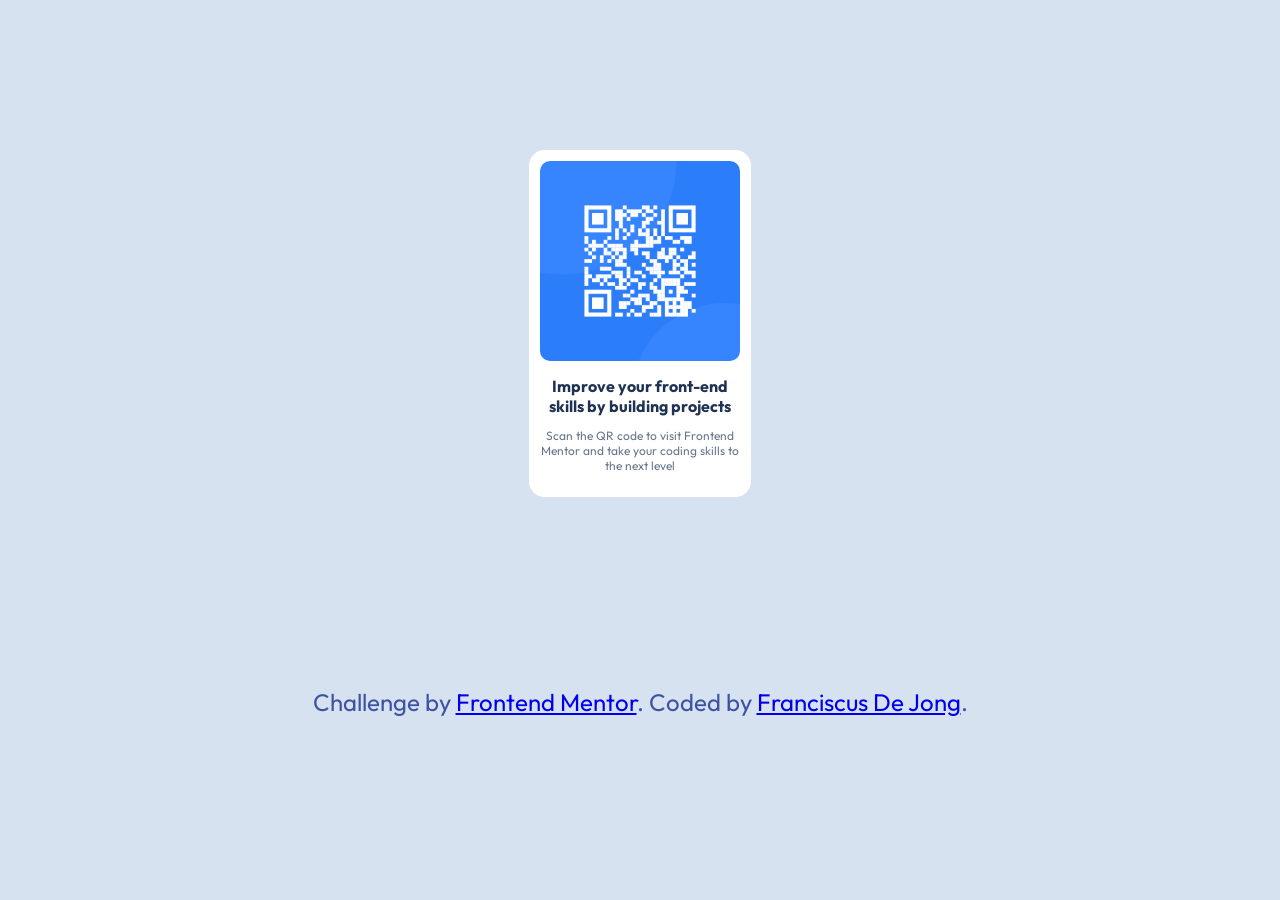
<file: index.html>
<!DOCTYPE html>
<html lang="en">
<head>
  <meta charset="UTF-8">
  <meta name="viewport" content="width=device-width, initial-scale=1.0"> <!-- displays site properly based on user's device -->

  <link rel="icon" type="image/png" sizes="32x32" href="../qr-code-component-main/images/favicon-32x32.png">
  <link rel="stylesheet" href="style.css">

  <title>Frontend Mentor | QR code component</title>

</head>
<body>
      <div class="qr-code-card">
          <img class="qr-code-img" src="images/image-qr-code.png" alt="">
          <h1 class="qr-code-title">Improve your front-end skills by building projects</h1>
      
          <p class="qr-code-paragraph">Scan the QR code to visit Frontend Mentor and take your coding skills to the next level</p>
      </div>
      <div class="attribution">
        Challenge by <a href="https://www.frontendmentor.io?ref=challenge" target="_blank">Frontend Mentor</a>. 
        Coded by <a href="https://github.com/DJong90" target="_blank">Franciscus De Jong</a>.
      </div>
</body>
</html>
</file>
<file: style.css>
@import url('https://fonts.googleapis.com/css2?family=Outfit:wght@100..900&display=swap');

body {
    margin: 0;
    display: flex;
    flex-direction: column;
    align-items: center;
    background-color: hsl(212, 45%, 89%);
}

.qr-code-card {
    width: 200px;
    height: 325px;
    margin: 150px 150px;
    padding: 10px;
    border: 1px solid hsl(0, 0%, 100%);
    border-radius: 15px;
    background-color: hsl(0, 0%, 100%);
}

.qr-code-img {
    width: 200px;
    border-radius: 10px;
}

.qr-code-title {
    font-size: 1em;
    font-weight: 700;
    font-family: 'Outfit';
    color: hsl(218, 44%, 22%);
    text-align: center;
}

.qr-code-paragraph {
    font-size: 0.75em;
    font-weight: 400;
    font-family: 'Outfit';
    color: hsl(216, 15%, 48%);
    text-align: center;
}

.attribution {
    text-align: center;
    margin: 30px;
    padding: 10px;
    color: hsl(228, 45%, 44%);
    font-size: 1.5em;
    font-family: 'Outfit';
}
</file>
<file: qr-code-challenge/style.css>
@import url('https://fonts.googleapis.com/css2?family=Outfit:wght@100..900&display=swap');

body {
    margin: 0;
    display: flex;
    flex-direction: column;
    align-items: center;
    background-color: hsl(212, 45%, 89%);
}

.qr-code-card {
    width: 200px;
    height: 325px;
    margin: 150px 150px;
    padding: 10px;
    border: 1px solid hsl(0, 0%, 100%);
    border-radius: 15px;
    background-color: hsl(0, 0%, 100%);
}

.qr-code-img {
    width: 200px;
    border-radius: 10px;
}

.qr-code-title {
    font-size: 1em;
    font-weight: 700;
    font-family: 'Outfit';
    color: hsl(218, 44%, 22%);
    text-align: center;
}

.qr-code-paragraph {
    font-size: 0.75em;
    font-weight: 400;
    font-family: 'Outfit';
    color: hsl(216, 15%, 48%);
    text-align: center;
}

.attribution {
    text-align: center;
    margin: 30px;
    padding: 10px;
    color: hsl(228, 45%, 44%);
    font-size: 1.5em;
    font-family: 'Outfit';
}
</file>
